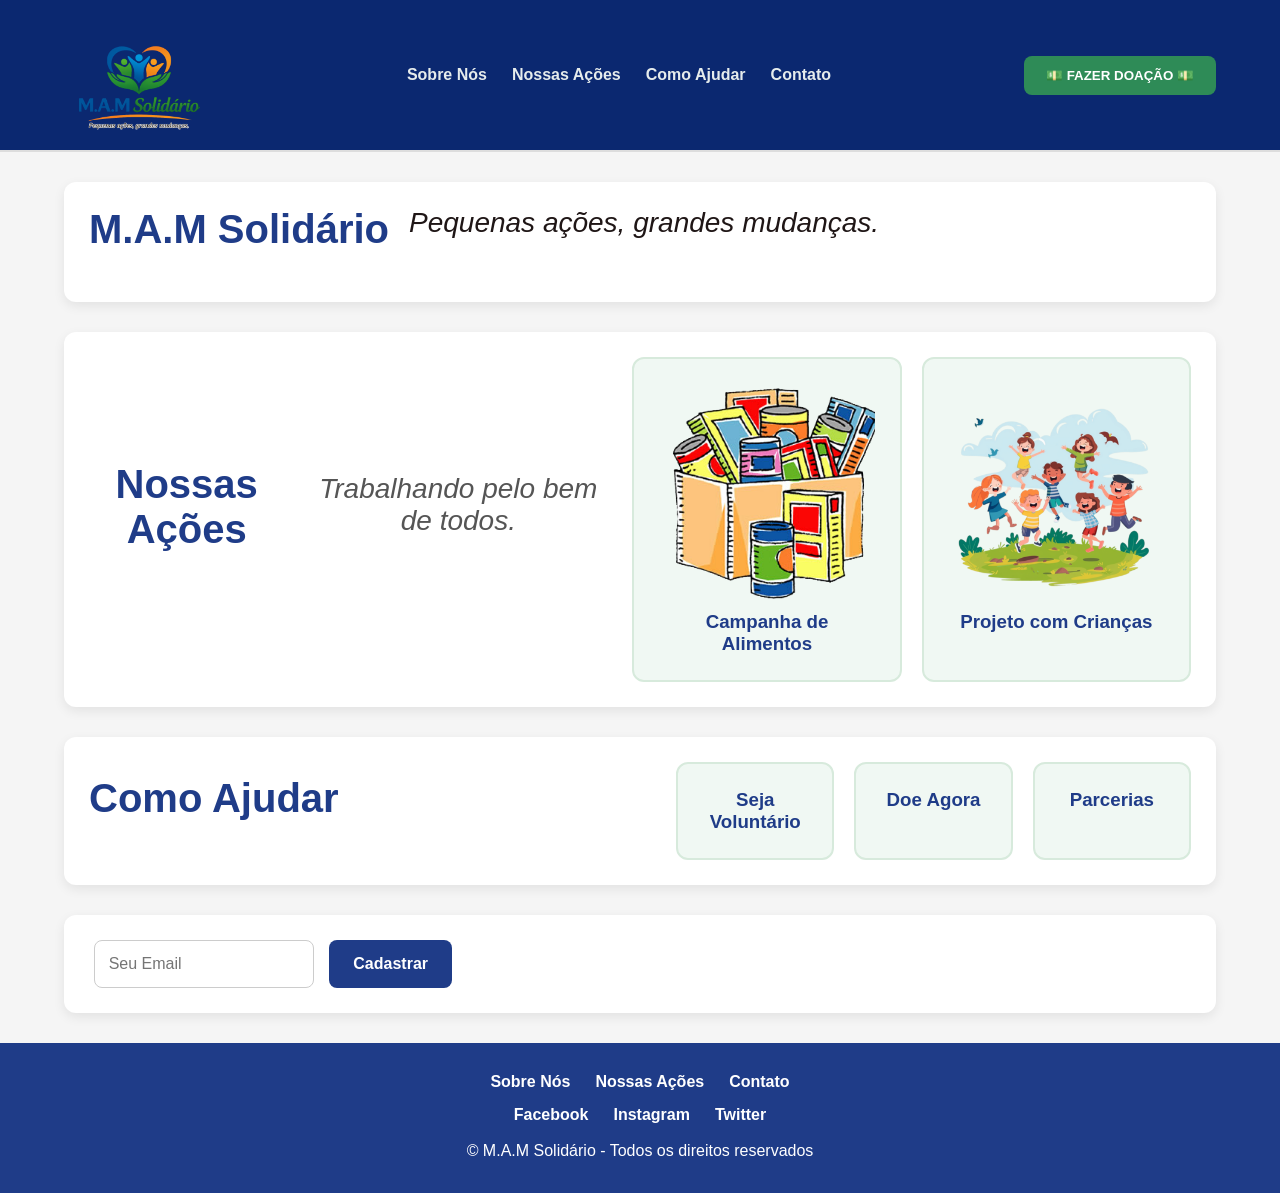
<file: index.html>
<!DOCTYPE html>
<html lang="pt-BR">
<head>
  <meta charset="UTF-8" />
  <meta name="viewport" content="width=device-width, initial-scale=1.0" />
  <!-- CSS -->
  <link rel="stylesheet" href="./css/style.css">
  <link rel="stylesheet" href="./css/header.css">
  <link rel="stylesheet" href="./css/main.css">
  <link rel="stylesheet" href="./css/footer.css">
  <link rel="stylesheet" href="./css/responsive.css">
  <!--FONT-->
  <link rel="preconnect" href="https://fonts.googleapis.com">
<link rel="preconnect" href="https://fonts.gstatic.com" crossorigin>
  <title>ONG M.A.M</title>
</head>
<body>

  <!-- HEADER -->
  <header>
    <div class="img">
      <img src="img/Logo M.A.M.png" alt="imagem principal da ONG">
    </div>

    <nav>
      <a href="#">Sobre Nós</a>
      <a href="#">Nossas Ações</a>
      <a href="#">Como Ajudar</a>
      <a href="#">Contato</a>
    </nav>

    <div>
      <button>💵 FAZER DOAÇÃO 💵</button>
    </div>
  </header>

  <!-- BANNER PRINCIPAL -->
  <section>
    <div>
      <h2>M.A.M Solidário</h2>
      <p class="p">Pequenas ações, grandes mudanças.</p>
    </div>

  </section>

  <!-- NOSSAS AÇÕES -->
  <section>
    <h2>Nossas Ações</h2>
    <p class="p">Trabalhando pelo bem de todos.</p>

    <div>
      <div class="sessao">
        <img src="./img/Cesta_Basica.png" alt="Campanha de alimentos" />
        <h3>Campanha de Alimentos</h3>
      </div>

      <div class="sessao">
        <img src="./img/Crianças.png" alt="Projeto com crianças" />
        <h3>Projeto com Crianças</h3>
      </div>
    </div>
  </section>

  <!-- COMO AJUDAR -->
  <section>
    <h2>Como Ajudar</h2>

    <div>
      <div class="sessao">
        <h3>Seja Voluntário</h3>
      </div>

      <div class="sessao">
        <h3>Doe Agora</h3>
      </div>

      <div class="sessao">
        <h3>Parcerias</h3>
      </div>
    </div>
  </section>

  <!-- NEWSLETTER -->
  <section>
    <form>
      <input type="email" placeholder="Seu Email" />
      <button type="submit">Cadastrar</button>
    </form>
  </section>

  <!-- FOOTER -->
  <footer>
    <div>
      <a href="#">Sobre Nós</a>
      <a href="#">Nossas Ações</a>
      <a href="#">Contato</a>
    </div>

    <div>
      <a href="#">Facebook</a>
      <a href="#">Instagram</a>
      <a href="#">Twitter</a>
    </div>

    <span>© M.A.M Solidário - Todos os direitos reservados</span>
  </footer>

</body>
</html>
</file>
<file: css/style.css>
@import url('./header.css');
@import url('./main.css');
@import url('./footer.css');
@import url('./responsive.css');

* {
  margin: 0;
  padding: 0;
  box-sizing: border-box;
}

*{
  .ubuntu-bold {
  font-family: "Ubuntu", sans-serif;
  font-weight: 700;
  font-style: normal;
}
}

body {
  font-family: Arial, Helvetica, sans-serif;
  background-color: #f5f5f5;
  color: #222;
}

a {
  text-decoration: none;
  color: inherit;
}

button {
  cursor: pointer;
  border: none;
}

img {
  max-width: 100%;
  display: block;
}

section {
  width: 90%;
  max-width: 1200px;
  margin: 0 auto 30px auto;
}

h1, h2, h3 {
  color: #1f3c88;
}

span {
  line-height: 1.5;
}
</file>
<file: css/header.css>
header {
  width: 100%;
  background-color: #0b2870;
  border-bottom: 2px solid #ddd;
  padding: 20px 5%;
  display: flex;
  justify-content: space-between;
  align-items:center;
}

header .img{
  width: 150px;
  height: 110px;
}

header h1 {
  font-size: 2rem;
  color: #411bcc;
}

.p{
  align-items: center;
  font-size: 28px; 
  font-style: italic;
  font-weight: 500;
}

nav {
  display: flex;
  gap: 25px;
}

nav a {
  font-weight: bold;
  color: #e6ecec;
  transition: 0.2s;
}

nav a:hover {
  color: #03213d;
}

header button {
  background-color: #2e8b57;
  color: white;
  padding: 12px 22px;
  border-radius: 8px;
  font-weight: bold;
  transition: 0.3s;
}

header button:hover {
  background-color: #256f47;
  transform: scale(1.10);
  border-radius: 12px;
}
</file>
<file: css/main.css>
.sessao {
  cursor: pointer;
}

/* BANNER PRINCIPAL */
section {
  margin-top: 30px;
  background-color: #ffffff;
  padding: 40px;
  border-radius: 14px;
  display: flex;
  justify-content: space-between;
  align-items: center;
  gap: 30px;
  box-shadow: 0 4px 12px rgba(0, 0, 0, 0.08);
}

section h2 {
  font-size: 2.5em;
  margin-bottom: 15px;
}

section p {
  font-size: 1.2rem;
  margin-bottom: 20px;
  font-weight: 900;
  color: #1f1616;
}

section button {
  background-color: #2e8b57;
  color: white;
  padding: 14px 26px;
  border-radius: 8px;
  font-size: 1rem;
  font-weight: bold;
}

section img {
  border-radius: 12px;
}

/* NOSSAS AÇÕES */
section {
  background-color: #ffffff;
  padding: 30px;
  border-radius: 12px;
  box-shadow: 0 4px 12px rgba(0, 0, 0, 0.08);
}

section h2 {
  text-align: center;
  margin-bottom: 10px;
}

section > p {
  text-align: center;
  margin-bottom: 30px;
  color: #555;
}

section > div {
  display: flex;
  gap: 20px;
}

section > div > div {
  flex: 1;
}

section img {
  border-radius: 10px;
  margin-bottom: 12px;
}

section h3 {
  text-align: center;
}

/* COMO AJUDAR */
section {
  background-color: #ffffff;
  padding: 30px;
  border-radius: 12px;
  box-shadow: 0 4px 12px rgba(0, 0, 0, 0.08);
}

section h2 {
  text-align: center;
  margin-bottom: 25px;
}

section > div {
  display: flex;
  gap: 20px;
}

section > div > div {
  flex: 1;
  background-color: #f0f8f3;
  border: 2px solid #d7eadc;
  padding: 25px;
  text-align: center;
  border-radius: 12px;
  transition: 0.2s;
}

section > div > div:hover {
  transform: translateY(-3px);
}

/* NEWSLETTER */
section {
  background-color: #ffffff;
  padding: 25px;
  border-radius: 12px;
  box-shadow: 0 4px 12px rgba(0, 0, 0, 0.08);
}

section form {
  display: flex;
  gap: 15px;
  justify-content: center;
}

section input {
  width: 60%;
  padding: 14px;
  border: 1px solid #ccc;
  border-radius: 8px;
  font-size: 1rem;
}

section button {
  background-color: #1f3c88;
  color: white;
  padding: 14px 24px;
  border-radius: 8px;
  font-weight: bold;
  transition: 0.2s;
}

section button:hover {
  color: #807c7c;
  background-color: rgb(125, 154, 209);
  transform: scale(1.01);
}
</file>
<file: css/footer.css>
footer {
  background-color: #1f3c88;
  color: white;
  padding: 30px 5%;
  text-align: center;
  margin-top: 30px;
}

footer > div {
  display: flex;
  justify-content: center;
  gap: 25px;
  margin-bottom: 15px;
}

footer a {
  color: white;
  font-weight: bold;
  transition: 0.3s;
}

footer a:hover {
  color: #03213d;
}

footer p {
  margin-top: 10px;
  font-size: 0.95rem;
}
</file>
<file: css/responsive.css>
@media (max-width: 900px) {
  header {
    flex-direction: column;
    gap: 20px;
  }

  nav {
    flex-wrap: wrap;
    justify-content: center;
  }

  section {
    flex-direction: column;
    text-align: center;
  }

  section > div {
    flex-direction: column;
  }

  section form {
    flex-direction: column;
    align-items: center;
  }

  section input {
    width: 100%;
  }
}

@media (max-width: 600px) {
  header h1 {
    font-size: 1.6rem;
    text-align: center;
  }

  section h2 {
    font-size: 2rem;
  }

  nav {
    gap: 15px;
  }
}
</file>
